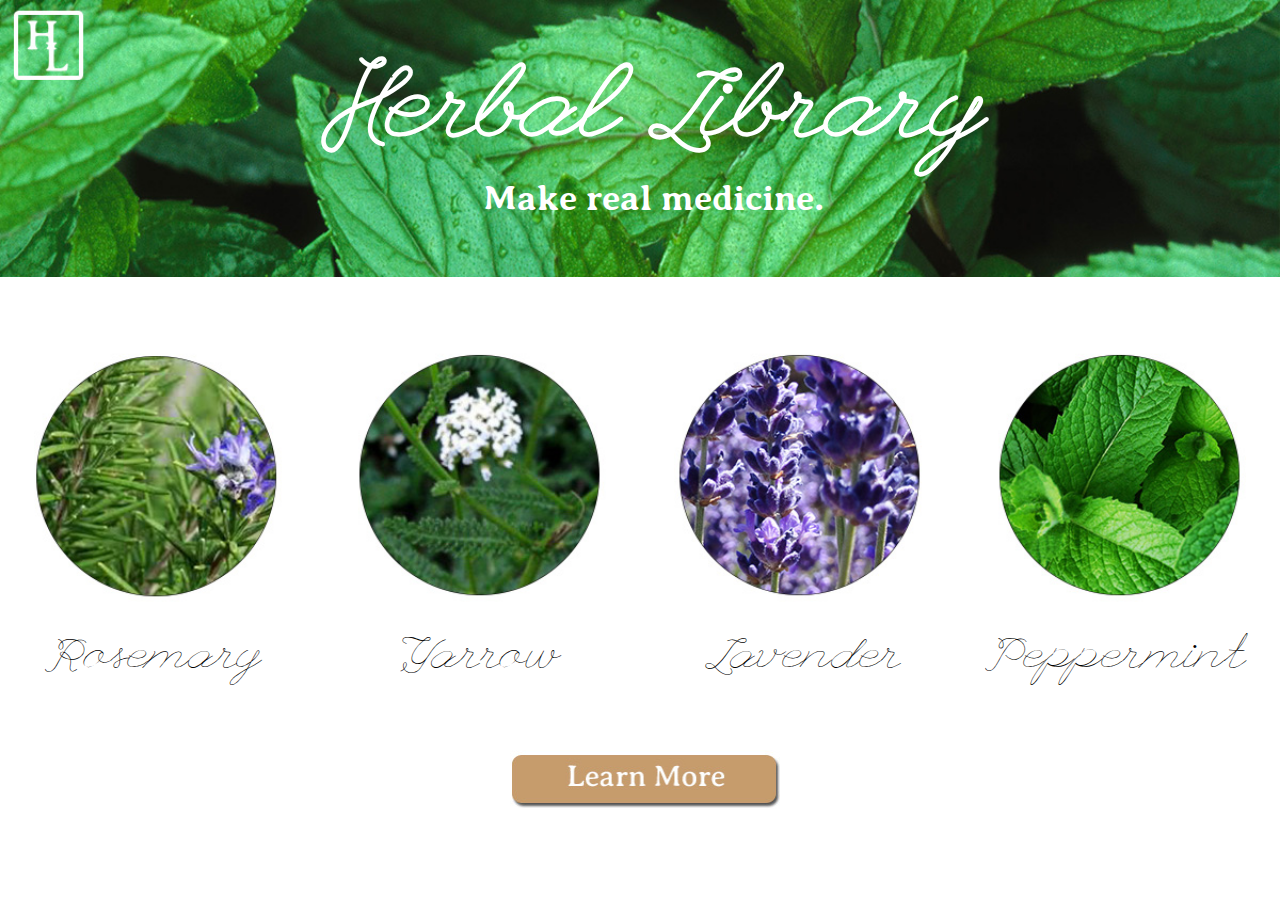
<file: herbal_library/index.html>
<!DOCTYPE: html>
<html>
    
    <head>
        
        <title>Herbal Library</title>
        
        <link rel="stylesheet" href="css/main.css">
        
    </head>
    
    <body>
    
        <img class= "banner" src= "image/Header.jpg"> 
        
        <h1>Herbal Library</h1>
        
         <h2>Make real medicine.</h2>
    
        <img class= "content" src= "image/Content.jpg">
        
        <div class="labels">
            
        <p id= "rosemary"> Rosemary</p>
        
        <p id= "yarrow"> Yarrow</p>
        
        <p id= "lavender"> Lavender </p>
        
        <p id= "peppermint"> Peppermint</p>
        
        </div>
             
        <a href= "herbs.html"> <img class= "button" src= "image/Button.jpg"> </a>
        
    </body>
</file>
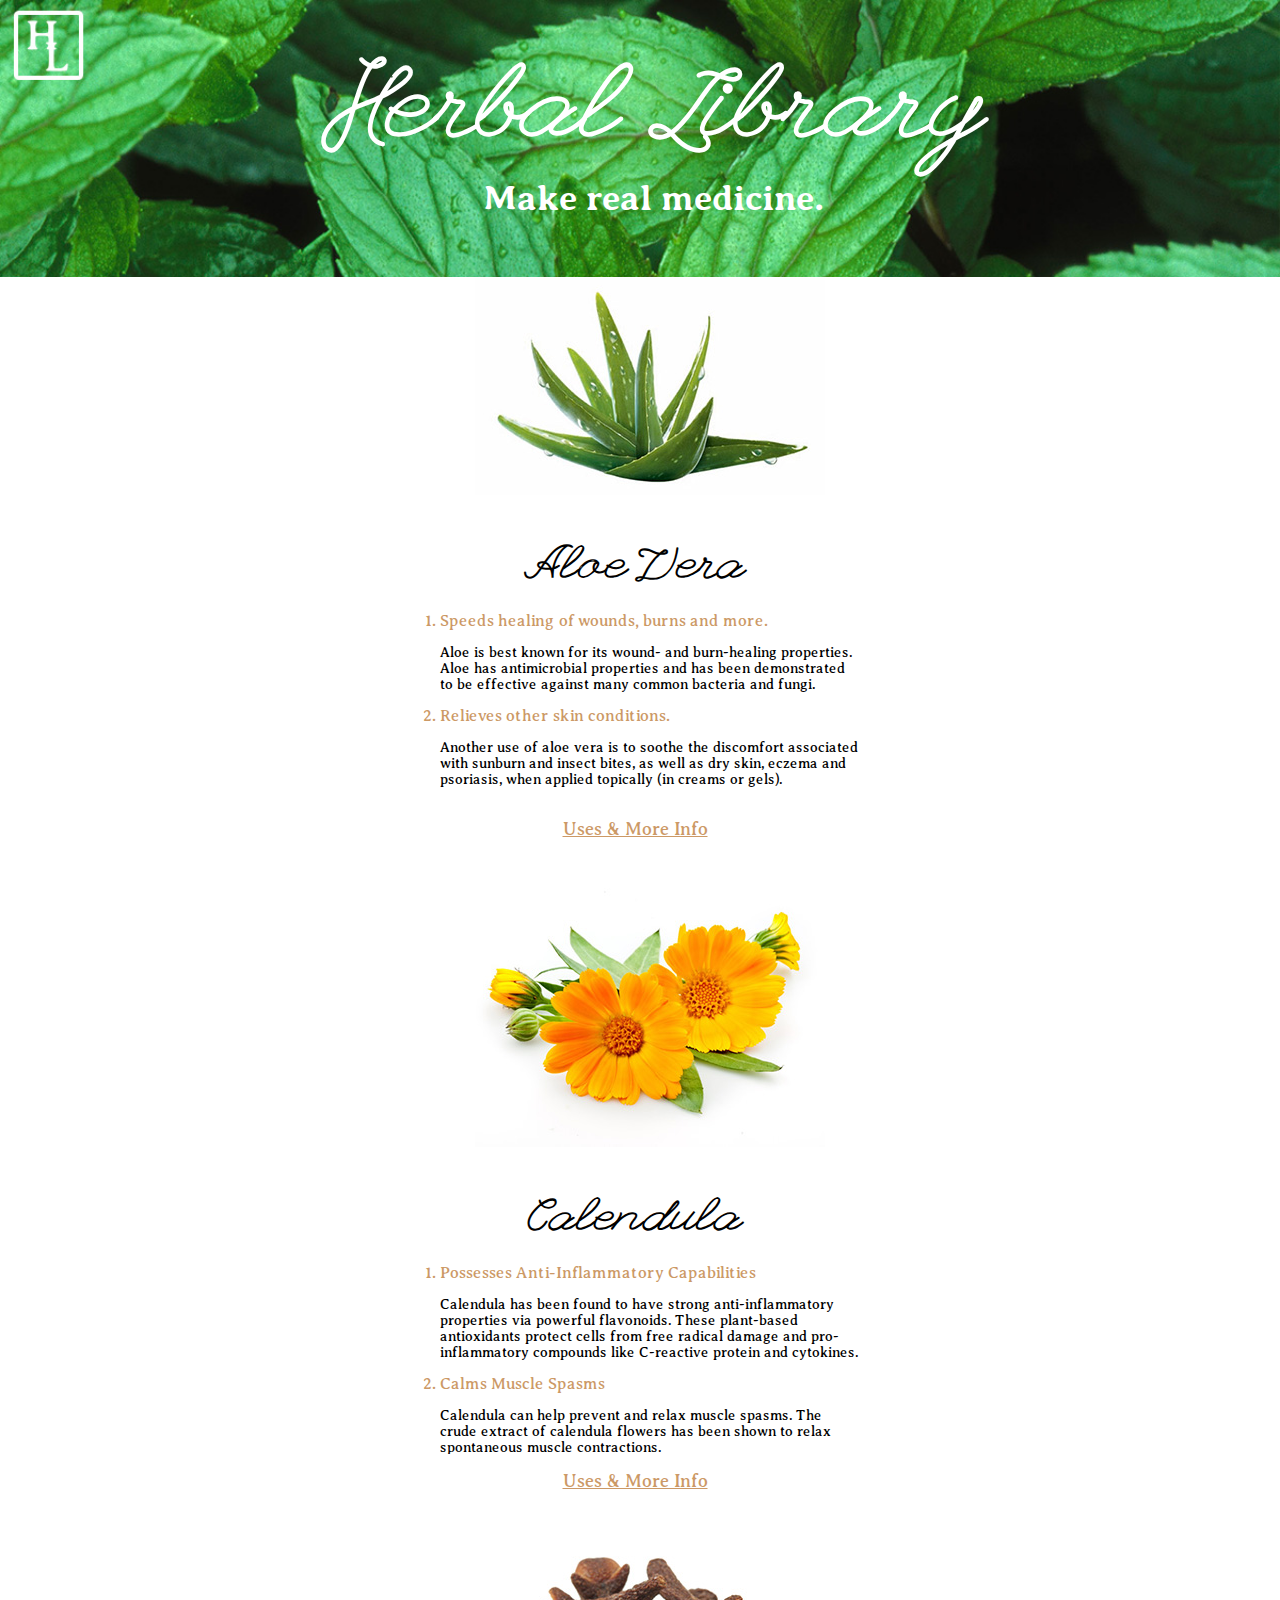
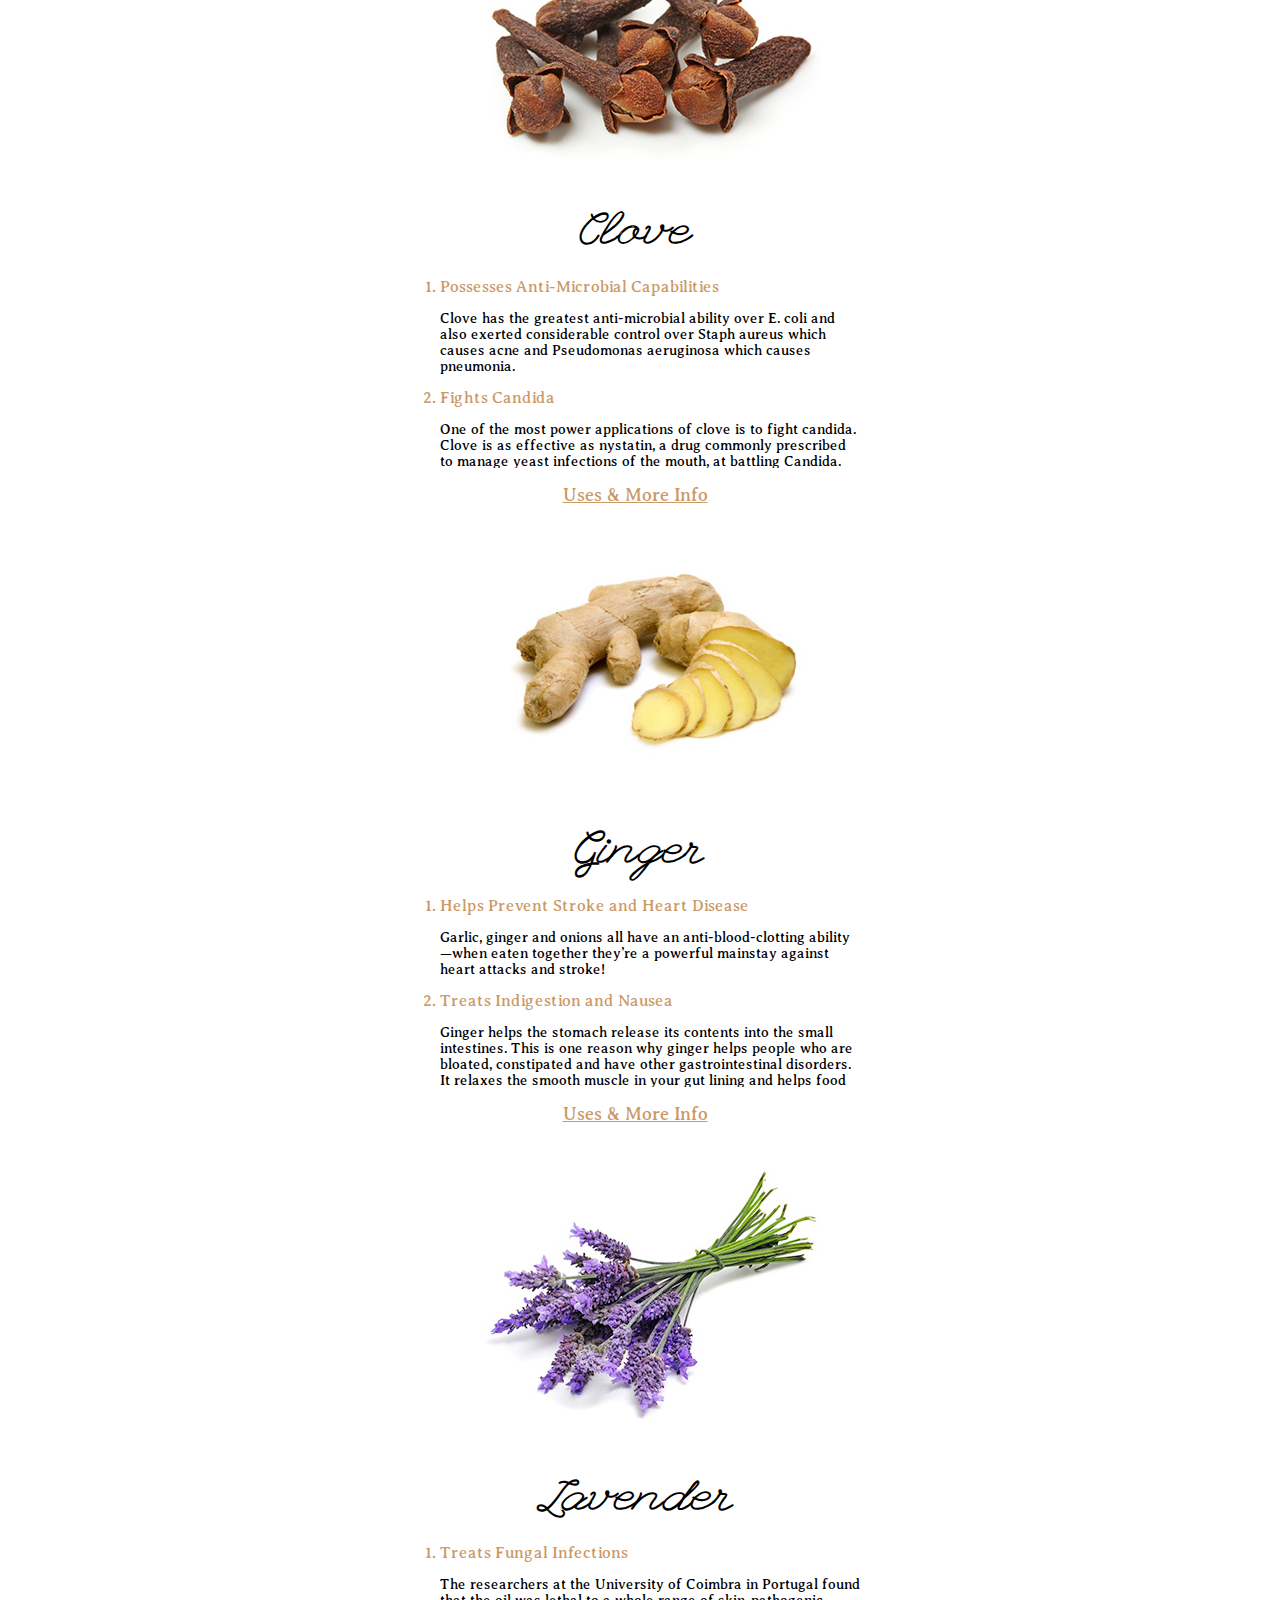
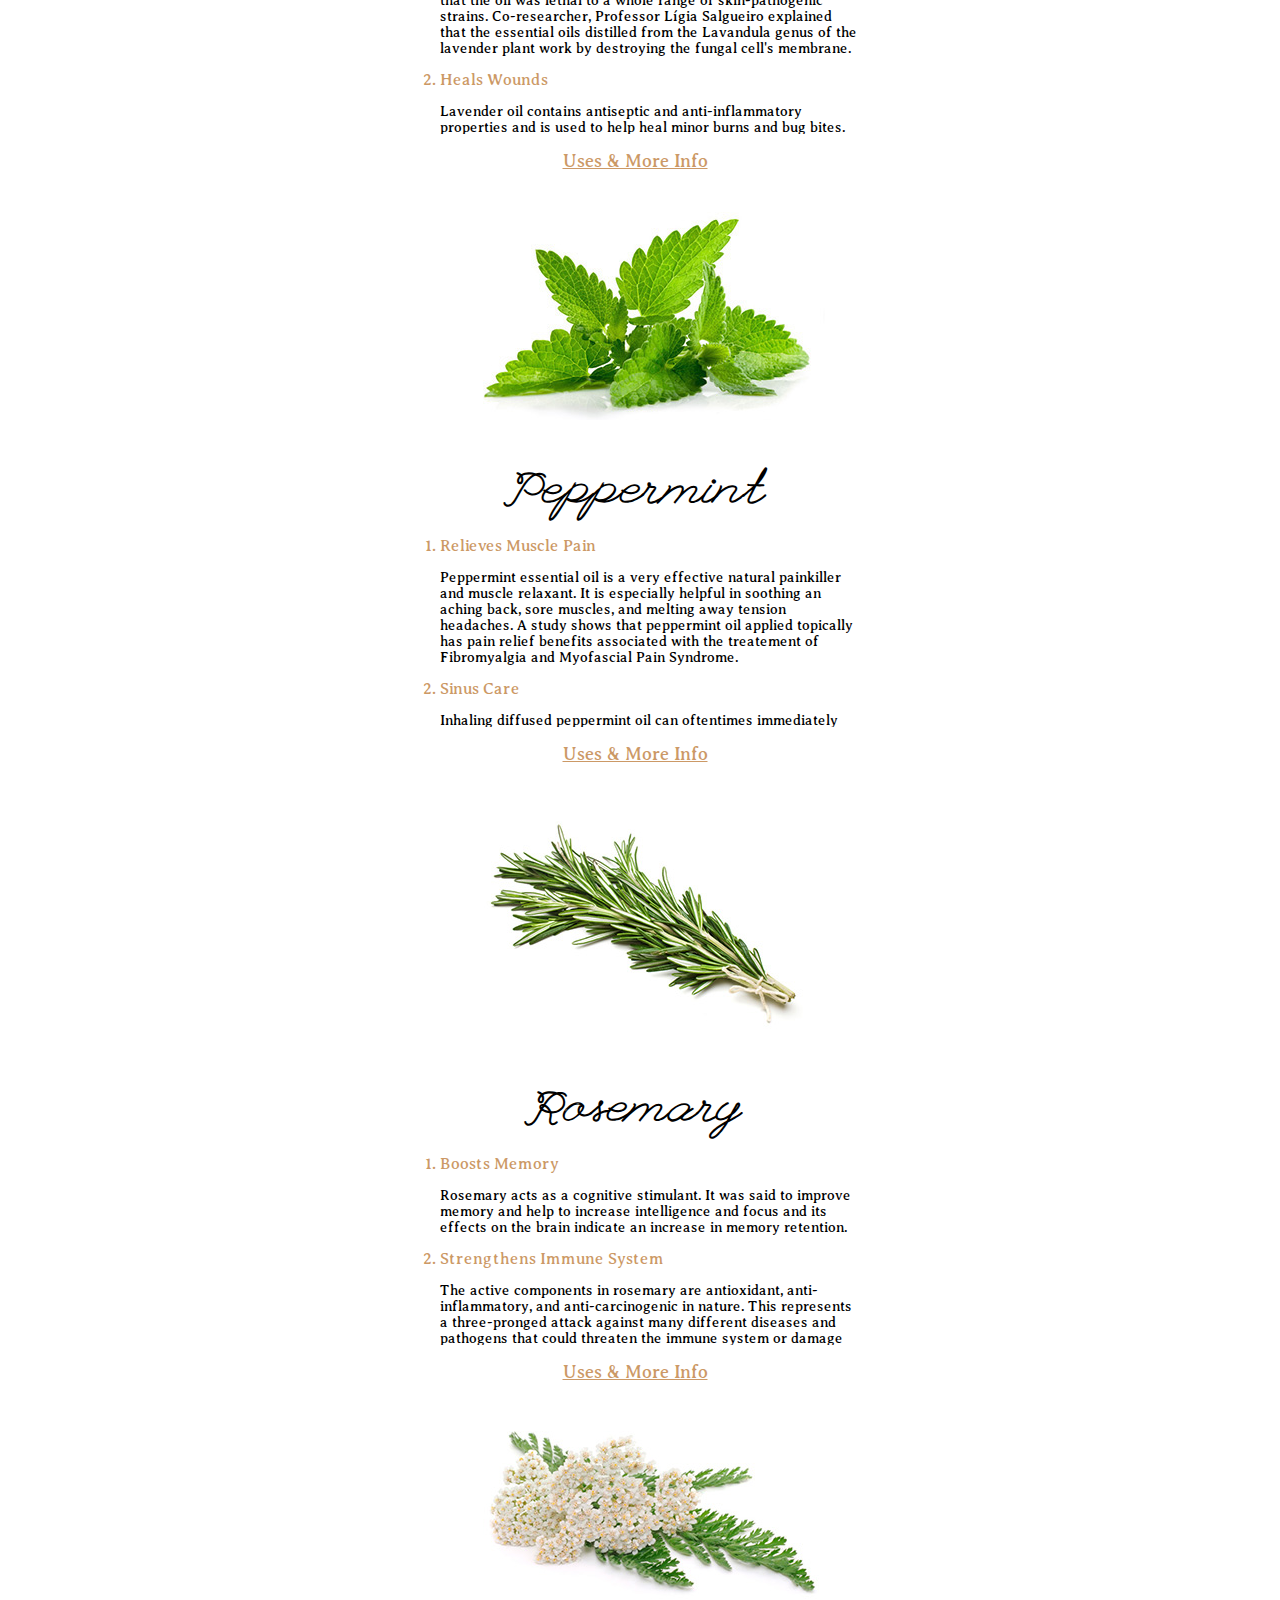
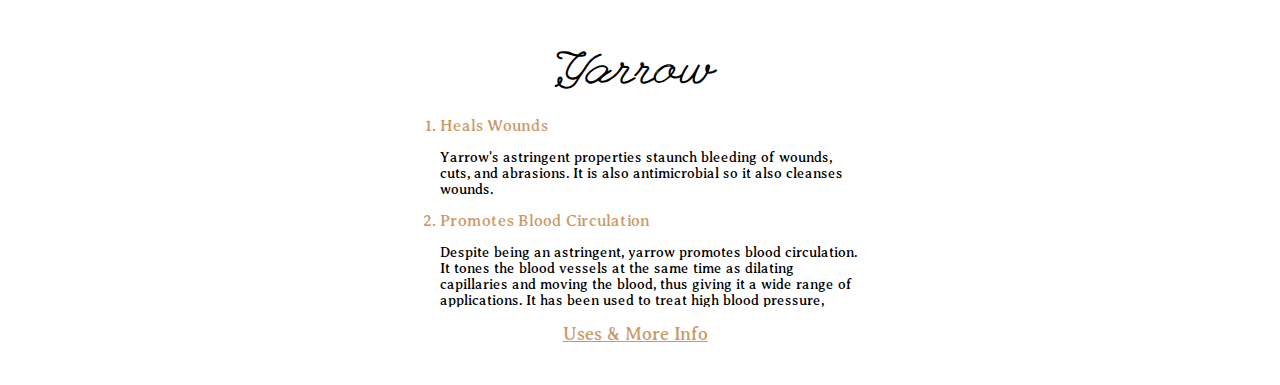
<file: herbal_library/herbs.html>
<!DOCTYPE: html>
<html>
    
    <head> 
        
        <title>Herbal Library</title>
        
        <link rel="stylesheet" href="css/main.css">
        
    </head>
    
    <body>
        
    <img class= "banner" src= "image/Header.jpg"> 
        
        <h1>Herbal Library</h1>
        
        <h2>Make real medicine.</h2>
        
        <img src= "image/AloeVera.jpg"> 
        
        <h3>Aloe Vera</h3>
        
              <ol>
                  
                <li>Speeds healing of wounds, burns and more.  </li>                 
                    
                  <p class= "p1">Aloe is best known for its wound- and burn-healing properties. Aloe has antimicrobial properties and has been demonstrated to be effective against many common bacteria and fungi.</p>

                <li>Relieves other skin conditions.</li>
                  
                 <p class= "p1">Another use of aloe vera is to soothe the discomfort associated with sunburn and insect bites, as well as dry skin, eczema and psoriasis, when applied topically (in creams or gels).</p>
                  
                <li>Alleviates gastrointestinal woes.</li>
                  
                 <p class= "p1">In addition to relieving constipation by acting as a natural laxative, aloe vera juice improves symptoms of irritable bowel syndrome and ulcers.</p>
                  
                <li>Supports healthy immune and digestive systems.</li>
                  
                  <p class= "p1">Complex carbohydrates (polysaccharides) from the gel of the inner leaves of the aloe plant have been shown to activate several immune system components. And other compounds, such as enzymes and amino acids, found in aloe help promote overall digestive health.</p>
                  
                                    
                 <li>Treats Diabetes</li>
                  
                  <p class= "p1">Ingesting two tablespoons of aloe vera juice per day can cause blood sugar levels to fall in people with type 2 diabetes.</p>
                  
              </ol>  
        
                                  
                <a href= "http://www.naturalhealers.com/holistic-health/aloe-vera-ultimate-guide/">Uses & More Info</a>
                  
   

        <img src= "image/Calendula.jpg"> 
        
        <h3>Calendula</h3>
        
             <ol>
                  
                <li>Possesses Anti-Inflammatory Capabilities</li>                 
                    
                <p class= "p1">Calendula has been found to have strong anti-inflammatory properties via powerful flavonoids. These plant-based antioxidants protect cells from free radical damage and pro-inflammatory compounds like C-reactive protein and cytokines.</p>


                <li>Calms Muscle Spasms</li>
                  
                <p class= "p1">Calendula can help prevent and relax muscle spasms. The crude extract of calendula flowers has been shown to relax spontaneous muscle contractions.</p>
                  
                <li>Heals Ulcers, Wounds & Hemorrhoids</li>

                 <p class= "p1">Calendula is used to improve skin firmness and hydration. It helps increase blood flow and oxygen to wounds and infected areas, which helps the body grow new tissue and heal.</p>
                  
                <li>Aids Menstruation</li>
                  
                <p class= "p1">Drinking calendula tea may help induce the menstruation cycle, as well as ease the painful side effects of menstruation in women, primarily PMS cramps. The large flavonoids presence helps relax muscles, blood flow and information, all promoting an ease of the menstruation. It can also even alleviate hot flashes.</p>
                                 
                <li>Contains Antimicrobial & Antiviral Components</li>
                  
                <p class= "p1">The acids held within the oils of this plant have powerful antimicrobial and antiviral effects, especially when fortified with sunflower oil. The oils and acids within the plant have shown to be effective in fighting pathogens, as well as candida symptoms and even antibiotic resistant strains of bacteria!</p>
                                   
                <li>Improves Oral Health</li>
                  
                <p class= "p1">Calendula has antibacterial and antimicrobial properties. It helps reduce gum inflammation as well as fight against gingivitis, cavities, plaque and more. It’s also an astringent, which helps fight mouth bacteria and promote a healthy oral environment.</p>
                                   
                <li>Discourages Cancer</li>
                  
                <p class= "p1">Due to its anti-inflammatory properties, calendula can help fight against cancer and irritation due to cancer treatments like chemotherapy and radiation. Animal studies have shown that it not only fights carcinogenic activity within tumors, but it also activates the lymphocytes, which fight against foreign and infectious invaders.</p>

              </ol>  
                                   
            <a href= "https://wellnessmama.com/7648/calendula-herb-profile/">Uses & More Info</a>
                  
        
        <img src= "image/Cloves.jpg"> 
        
        <h3>Clove</h3>
           
             <ol>
                  
                <li>Possesses Anti-Microbial Capabilities</li>         
                    
                <p class= "p1">Clove has the greatest anti-microbial ability over E. coli and also exerted considerable control over Staph aureus which causes acne and Pseudomonas aeruginosa which causes pneumonia.</p>

                <li>Fights Candida</li>
                  
                 <p class= "p1">One of the most power applications of clove is to fight candida. Clove is as effective as nystatin, a drug commonly prescribed to manage yeast infections of the mouth, at battling Candida.</p>
                  
                <li>Promotes Dental Health</li>
                  
                 <p class= "p1">Clove is a reliable solution for dry socket and for relieving the pain and discomfort associated with various dental disorders. Clove essential oil has the same numbing effect as benzocaine, a topical agent commonly used before needle insertion, which makes it good for teething babies. Clove oil significantly decreases decalcification, and actually remineralizes teeth.</p>
                  
                <li>High in Anti-Oxidant Value</li>
                  
                <p class= "p1">Second only to raw sumac bran, ground clove has the astounding ORAC value of 290,283 units! That value means per gram cloves have a very high anti-oxidant value.</p>

                <p class= "p1">In a nutshell, antioxidants are molecules that reverse the damage that free radicals cause including cell death and cancer. Research has shown that antioxidants slow aging, degeneration and protect the body against bad bacteria and viruses. Because of it’s high antioxidant count and eugenol levels, clove is also known as the ultimate protective herb.</p>
                          
              </ol>  
        
                <a href= "http://www.top10homeremedies.com/kitchen-ingredients/top-10-health-benefits-cloves.html">Uses & More Info</a>
                  
        <img src= "image/Ginger.jpg"> 
        
        <h3>Ginger</h3>
        
            <ol>
                  
                <li>Helps Prevent Stroke and Heart Disease</li>                 
                    
                <p class= "p1">Garlic, ginger and onions all have an anti-blood-clotting ability—when eaten together they’re a powerful mainstay against heart attacks and stroke!</p>

                <li>Treats Indigestion and Nausea</li>
                  
                 <p class= "p1">Ginger helps the stomach release its contents into the small intestines. This is one reason why ginger helps people who are bloated, constipated and have other gastrointestinal disorders.<br> It relaxes the smooth muscle in your gut lining and helps food move along throughout the system.</p>
                  
                <li>Boosts Immunity and Respiratory Function</li>
                  
                <p class= "p1">Because ginger is so effective at warming the body, it helps break down the accumulation of toxins in your organs. It’s also known to cleanse the lymphatic system, our body’s sewage system.</p>
                
                <li>Fights Bacterial Infections</li>
                  
                 <p class= "p1">The Journal of Microbiology and Antimicrobials published a study in 2011 that compared the ability of ginger to kill Staphylococcus aureus and Streptococcus pyogenes with conventional antibiotics. Nigerian researchers discovered that the natural solution won over the drugs — chloramphenicol, ampicillin and tetracycline — every time!</p>

                 <p class= "p1">
               This is important because these two bacteria are extremely common in hospitals and oftentimes cause complications to an already immune-compromised patient.</p>
                  
                <li>Treats Fungal Infections</li>
                  
                <p class= "p1">One of the trickier issues to control because they’re increasingly resistant to conventional medicine, fungal infections don’t stand a chance against ginger. Of the 29 plant species evaluated in a Carleton University study, ginger won the prize for having the extract most effective at killing fungus.</p>
                       
                <li>Fights Cancer</li>
                  
                 <p class= "p1">Working with mice without immune systems, University of Minnesota scientists discovered that three weekly feedings of [6]-gingerol delayed the growth of colorectal cancer cells. University of Michigan researchers confirmed these results with ovarian cancer. In fact, they found that “Ginger treatment of cultured ovarian cancer cells induced profound growth inhibition in all cell lines tested.”</p>
                
                <li>Reverses Diabetes</li>
                  
                 <p class= "p1">Gingerols are widely known to naturally improve diabetes and enhance insulin sensitivity. Building off this knowledge, a 2006 study out of the Journal of Agricultural and Food Chemistry discovered that they could also suppress sorbitol accumulation in human blood cells and sugar-fed rats. Simply put, ginger not only helps prevent and reverse diabetes itself — it protects against and improves diabetic complications like diabetic retinopathy!</p>
                  
              </ol>  
                        
                <a href= "https://wellnessmama.com/7958/ginger-root-herb-profile/">Uses & More Info</a>
        
        <img src= "image/Lavender.jpg"> 
        
        <h3>Lavender</h3>
        
              <ol>
                  
                <li>Treats Fungal Infections</li>                 
                    
                <p class= "p1">The researchers at the University of Coimbra in Portugal found that the oil was lethal to a whole range of skin-pathogenic strains. Co-researcher, Professor Lígia Salgueiro explained that the essential oils distilled from the Lavandula genus of the lavender plant work by destroying the fungal cell's membrane.</p>

                <li>Heals Wounds</li>
                  
                <p class= "p1">Lavender oil contains antiseptic and anti-inflammatory properties and is used to help heal minor burns and bug bites.</p>
                  
                <li>Eases Anxiety Disorder and Related Conditions</li>
                  
                <p class= "p1">The essential oil of lavender can be useful for treating anxiety, insomnia, depression, and restlessness. Studies have shown orally administered lavandula oil preparation have an anxiolytic (anxiety reducing) effect on patients with GAD(generalized anxiety disorder) or subsyndromal anxiety within two weeks. And unlike many common anti-anxiety medication, there are no withdrawal symptoms.</p>
                  
                <li>Relieves Headaches</li>                 
                    
                <p class= "p1">Massaging lavender oil onto the temples, neck and forehead<br> can relieve neck and head tension and promote relaxation, thus relieving a variety of headaches. Those included are general headaches, gastric headaches, nervous headaches, sinus and tension headaches.</p>
                  
                <li>Aids Digestion</li>
                  
                <p class= "p1">Lavender can help digestive issues such as vomiting, nausea, intestinal gas, upset stomach, and abdominal swelling. The oil also stimulates the production of gastric juices and bile, thus aiding in the treatment of indigestion, stomach pain, colic, flatulence, vomiting and diarrhea.</p>
                          
              </ol>  
        
                <a href= "https://wellnessmama.com/7041/lavender-herb-profile/">Uses & More Info</a>
            
        
        <img src= "image/Peppermint.jpg"> 
        
        <h3>Peppermint</h3>
                     
            <ol>
                  
                <li>Relieves Muscle Pain</li>                 
                    
                <p class= "p1">Peppermint essential oil is a very effective natural painkiller and muscle relaxant. It is especially helpful in soothing an aching back, sore muscles, and melting away tension headaches. A study shows that peppermint oil applied topically has pain relief benefits associated with the treatement of Fibromyalgia and Myofascial Pain Syndrome.</p>

                <li>Sinus Care</li>
                  
                 <p class= "p1">Inhaling diffused peppermint oil can oftentimes immediately unclog your sinuses and offer relief to scratchy throats. Peppermint acts as an expectorant and may provide relief for colds, cough, sinusitis, asthma, and bronchitis.</p>
                  
                <li>Reduce Hunger Cravings</li>
                  
                 <p class= "p1">Ingesting peppermint can stave off the munchies and can help you feel full faster because our apetites are directly linked to our sense of smell, which peppermint impacts.</p>
                  
                <li>Energizes</li>
                  
                <p class= "p1">For a non-toxic alternative to dangerous energy drinks, take a few whiffs of peppermint. It will perk you up on long road trips, in school or any other time you need to “burn the midnight oil.” For those with chronic fatigue syndrome, peppermint oil may improve focus and concentration.</p>
                
                <li>Improves Your Shampoo</li>
                  
                <p class= "p1">Add 2-3 drops of peppermint essential oil to your regular shampoo and conditioner to stimulate the scalp, energize <br>your mind, and wake up! Because it is a powerful antiseptic, peppermint can also help remove dandruff and lice.</p>
                               
                <li>Relieves Allergies</li>
                  
                <p class= "p1">Peppermint oil is highly effective at relaxing muscles in your nasal passages and can help clear out the muck and pollen during allergy season. Diffusing peppermint along with clove oil and eucalyptus oil can also reduce allergy symptoms.</p>
                
                <li>Reduces Fever</li>
                  
                <p class= "p1">Because of peppermint oil’s cooling effects, it is an excellent natural treatment to bring down a fever especially in children.  Simply mix peppermint oil with coconut oil and rub it on a child’s neck and on the bottom of their feet to help stabilize a fever instead of aspirin or other drugs.</p>
                
                <li>Repels Bugs</li>
                  
                <p class= "p1">Ticks aren’t the only bugs that hate peppermint oil. In fact, ants, spiders, cockroaches, mosquitos, mice, and lice will be repelled.</p>
                
                <li>Balances Hormones and Relieve Symptoms of PCOS</li>
                  
                <p class= "p1">Peppermint oil may have hormone balancing effects and be therapeutic for polycystic ovarian syndrome.</p>
                
                <li>Treats Cancer</li>
                  
                <p class= "p1">Clinical research indicates that peppermint contains the compound menthol, which inhibits prostate cancer growth. Also, studies found peppermint protects against radiation-induced DNA damage and cell death.</p>
                  
              </ol>  
                  
                <a href= "https://wellnessmama.com/5267/peppermint-herb-profile/">Uses & More Info</a>
        
        <img src= "image/Rosemary.jpg"> 
        
        <h3>Rosemary</h3>
        
            <ol>
                  
                <li>Boosts Memory</li>                 
                    
                <p class= "p1">Rosemary acts as a cognitive stimulant. It was said to improve memory and help to increase intelligence and focus and its effects on the brain indicate an increase in memory retention.</p>

                <li>Strengthens Immune System</li>
                  
                <p class= "p1">The active components in rosemary are antioxidant, anti-inflammatory, and anti-carcinogenic in nature. This represents <br>a three-pronged attack against many different diseases and pathogens that could threaten the immune system or damage the integrity of the body. Antioxidant compounds form a secondary line of defense behind the body’s own immune system, and rosemary contains a significant amount of those powerful compounds, including rosmarinic acid, caffeic acid, betulic acid, and carnosol.</p>
                  
                <li>Relieves Pain</li>
                  
                <p class= "p1">As an analgesic substance, rosemary has been topically applied in a paste or salve for hundreds of years to the affected area of the pain. When consumed orally, it acts as a pain reliever for harder to reach spots, such as headaches and pain from a condition. In fact, one of the most popular uses of rosemary is for the treatment of migraines. Applying a decoction to the temples, or simply smelling the aroma of rosemary has been linked to reducing the severity of migraine symptoms.</p>
                
                <li>Fights Bacteria</li>
                  
                <p class= "p1">While the general immune boosting qualities of rosemary are impressive enough, it is specifically powerful against bacterial infections, particularly those in the stomach. H. pylori bacteria is a common and very dangerous pathogen that can cause stomach ulcers, but rosemary has been shown to prevent its growth when consumed. Similarly, it is linked to preventing Staph infections, which kill thousands of people each year.</p>
                  
                <li>Improves Mood & Relives Stress</li>
                  
                <p class= "p1">The aroma of rosemary alone has been linked to improving mood, clearing the mind, and relieving stress in those with chronic anxiety or stress hormone imbalances. When the plant is consumed or applied topically in some sort of salve of the leaves, it can have similar effects.</p>
                                  
                <li>Soothes Stomach</li>
                  
                <p class= "p1">Rosemary has traditionally been used by dozens of cultures as<br> a natural remedy for upset stomachs, constipation, bloating, diarrhea, and everything in between. Its anti-inflammatory and stimulant effects are largely the cause of these effects, so adding it to your weekly diet can quickly help you regulate your bowel movements and your gastrointestinal system.</p>
                
                <li>Stimulates Bloodflow</li>
                  
                <p class= "p1">Rosemary acts as a stimulant for the body and boosts blood flow and the production of red blood cells. This helps oxygenate vital organ systems and areas of the body, ensuring that the metabolic activities are running smoothly, in addition to stimulating the movement of nutrients to cells that require repair.</p>

              </ol>  
                              
                <a href= "https://wellnessmama.com/5193/rosemary-leaf-herb-profile/">Uses & More Info</a>
                  
        
        <img src= "image/Yarrow.jpg"> 
        
        <h3>Yarrow</h3>
        
             <ol>
                  
                <li>Heals Wounds</li>                 
                    
                <p class= "p1">Yarrow's astringent properties staunch bleeding of wounds, cuts, and abrasions. It is also antimicrobial so it also cleanses wounds.</p>

                <li>Promotes Blood Circulation</li>
                  
                 <p class= "p1">Despite being an astringent, yarrow promotes blood circulation. It tones the blood vessels at the same time as dilating capillaries and moving the blood, thus giving it a wide range of applications. It has been used to treat high blood pressure, often in combination with Hawthorn and Lime blossom and it has a reputation for being able to prevent blood clots. It’s tonifying action makes it particularly useful for treating varicose veins and haemorrhoids. Yarrow really is a great equaliser, it moves where necessary and tones where needed. </p>
                  
                <li>Treats Fevers & Colds</li>
                  
                 <p class= "p1">Yarrow contains a drying effect and seems to improve coughs and sinus infections with sputum formation. Yarrow is also known to cause sweating in cases of flu, fevers and colds, helping to cure simple infections.</p>
                  
                <li>Promotes Healthy Digestion</li>
                  
                <p class= "p1">Yarrow has an antiseptic action. The bitter parts and fatty acids encourage bile flow out of the gallbladder, known as the cholagogue effect. The free-flowing action improves digestion and prevents and gallstones from forming. Yarrow can also help move congested blood in the portal vein, which helps the liver.</p>
                                   
                <li>Boosts Reproductive and Urinary Systems</li>
                  
                <p class= "p1">Many times yarrow is categorized as a uterine tonic, which supports the circulation in the uterine. Many studies show that it helps the uterine by improving the tone, regulating menstrual flow and reducing spasms in the uterine. Yarrow stimulates the uterus to bring on menstruation, yet curbs heavy menstrual flow.</p>
                  
              </ol>  

                <a href= "https://wellnessmama.com/7106/yarrow-herb-profile/">Uses & More Info</a>
        
    </body>
    
</html>
</file>
<file: herbal_library/css/main.css>
@import url('https://fonts.googleapis.com/css?family=League+Script');
@import url('https://fonts.googleapis.com/css?family=Averia+Serif+Libre|League+Script');

body{
    margin-left:0px;
    margin-top: 0px;
}

.banner {
    display: block;
    width: 1280px;
    margin-left: 0px;
}

.content {
    display: block;
    width: 1280px;
    margin-left: 0px;
}

h1{
    text-align: center;
    color: white;
    font-size: 106;
    font-family: 'League Script', cursive;
    width:670px;
    position: absolute; 
    top:-13px;
    left: 320px;    
    
}

h2{
    text-align: center;
    font-family: 'Averia Serif Libre', cursive;
    color: white;
    font-size: 36;
    width: 400px;
    position: absolute; 
    top: 147px;
    left: 453px;

}

    
h3{
    text-align: center;
    color: black;
    font-size: 48;
    font-family: 'League Script', cursive;  
    margin-bottom: 0px;
    padding-bottom:0px;
    width: 300px;
    margin-left: 485;
    }


img{
   margin-left: 475px;
    
}


.labels {
    text-align: center;
    color: black;
    font-size: 48;
    font-family: 'League Script', cursive;
    position: absolute; 
    top: 585px;
    display:inline;

}

li{
    text-align: left;
    font-family: 'Averia Serif Libre', cursive;
    color: #cc9966;
    font-size: 16;
    width: 380px;
    margin-left: 400px;
    
}

ol{
    height:190px;
    overflow:auto;
}

.p1{
    text-align: left;
    font-family: 'Averia Serif Libre', cursive;
    color: black;
    font-size: 14;
    width: 420px;
    margin-left: 400px;
    
}

 a{
    text-align: center;
    display: block;
    font-family: 'Averia Serif Libre', cursive;
    color: #cc9966;
    font-size: 18;
    width: 420px;
    margin-left: 425px;
    margin-bottom: 40;

    }
    
#rosemary{
    position: absolute; 
    left: 48px; 
}

#yarrow{
    position: absolute; 
    left: 403px; 
}

#lavender{
    position: absolute; 
    left: 705px; 
}

#peppermint{
    position: absolute; 
    left: 986px; 
}

.button{
    display: block;
    position: absolute; 
    left: 510px; 
    width: 270px;
    margin-left: 0px;
    margin-bottom: 25px;
}
</file>
